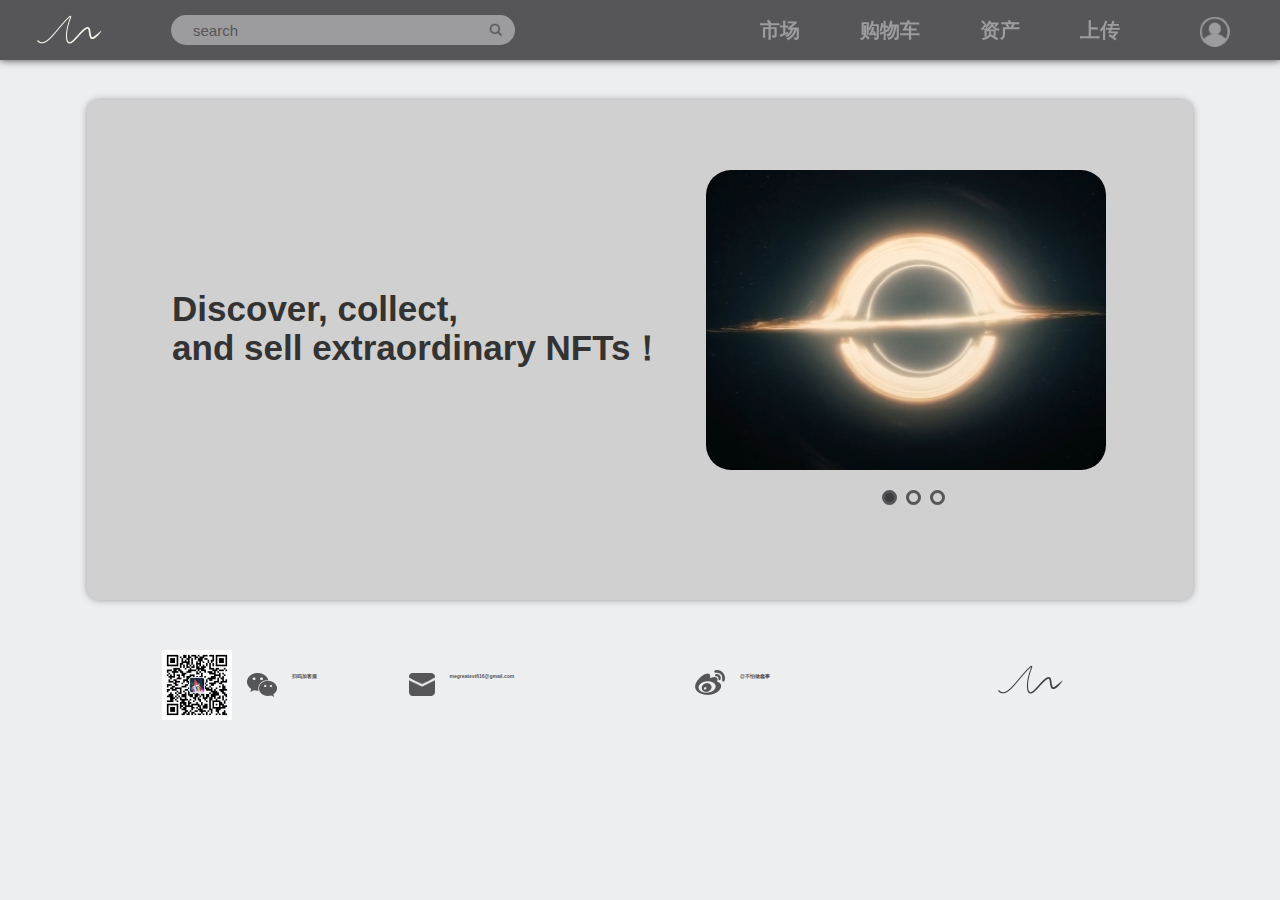
<file: 128-1/remake2/remake.html>
<!DOCTYPE html>
<html lang="en">
<head>
    <meta charset="UTF-8">
    <meta http-equiv="X-UA-Compatible" content="IE=edge">
    <meta name="viewport" content="width=device-width, initial-scale=1.0">
    <!--[if lt IE 9]>
      <script src="https://cdn.jsdelivr.net/npm/html5shiv@3.7.3/dist/html5shiv.min.js"></script>
      <script src="https://cdn.jsdelivr.net/npm/respond.js@1.4.2/dest/respond.min.js"></script>
    <![endif]-->
    <!-- 引入bootstrap文件 -->
    <script src="js/jquery.min.js"></script>
    <script src="js/public.js"></script>
    <link rel="stylesheet" href="bootstrap/css/bootstrap.min.css">
    <link rel="stylesheet" href="style.css">
    <title>REMAKE2</title>
</head>
<body>
    <!-- 头部 -->
    <div class="header w">
        <!-- logo -->
        <div class="logo">
            <li><a href="#" target="_self"><img src="images/logo.png" alt="" ></a></li>
        </div>
        <!-- user -->
        <div class="user">
            <ul>
                <li><a href="#" target="_self"><img src="images/user.png" alt=""></a></li>
            </ul>
        </div>
        <div class="search">
            <input type="text" value="search" placeholder="search">
            <button type="submit"></button>
        </div>
        <!-- 导航栏 -->
        <div class="nav">
            <ul>
              <li><a href="#">市场</a></li>
              <li><a href="#">购物车</a></li>
              <li><a href="#">资产</a></li>
              <li><a href="#">上传</a></li>
            </ul>
        </div>
        <div class="menu">
            <i></i>
            <i></i>
            <i></i>
        </div>
    </div>
    <div class="container">
        <div class="row carpet">
        <!-- slogan -->
        <div class="col-lg-6 col-md-6"><h1 class="slogan">Discover, collect, <br>and sell extraordinary NFTs！</h1></div>
        <div class="col-lg-6 col-md-6 selected">
            <div class="swiper">
            <input type="radio" name="btn" id="btn1" checked ><input type="radio" name="btn" id="btn2"><input type="radio" name="btn" id="btn3"><label for="btn1"></label><label for="btn2"></label><label for="btn3"></label>
            <ul>
                <li><a href="#" target="self"><img src="images/1.jpg" alt=""></a></li>
                <li><a href="#" target="self"><img src="images/2.jpg" alt=""></a></li>
                <li><a href="#" target="self"><img src="images/3.jpg" alt=""></a></li>
            </ul>
        </div>
        </div>
        </div>  
        <div class="row footer">
            <div class="col-lg-3 col-md-6 footer-box">
                <div class="qr"><img src="images/qr1.jpg" alt=""></div>
                <div class="wechat"><img src="images/wechat.png" alt=""></div>
                <div class="wechat-text">扫码加客服</div>
            </div>
            <div class="col-lg-3 col-md-6 footer-box">
                <div class="mail"><img src="images/mail.png" alt=""></div>
                <div class="mail-text"><a href="#">megreatest616@gmail.com</a></div>               
            </div>
            <div class="col-lg-3 col-md-6 footer-box">
                <div class="weibo"><img src="images/weibo.png" alt=""></div>
                <div class="weibo-text"><a href="#">@不怕做蠢事</a></div>        
            </div>
            <div class="col-lg-3 col-md-6 footer-box">
                <div class="bottom-logo"><img src="images/bottom-logo.png" alt=""></div>            
            </div>
        </div>          
    </div>      
</body>
</html>
</file>
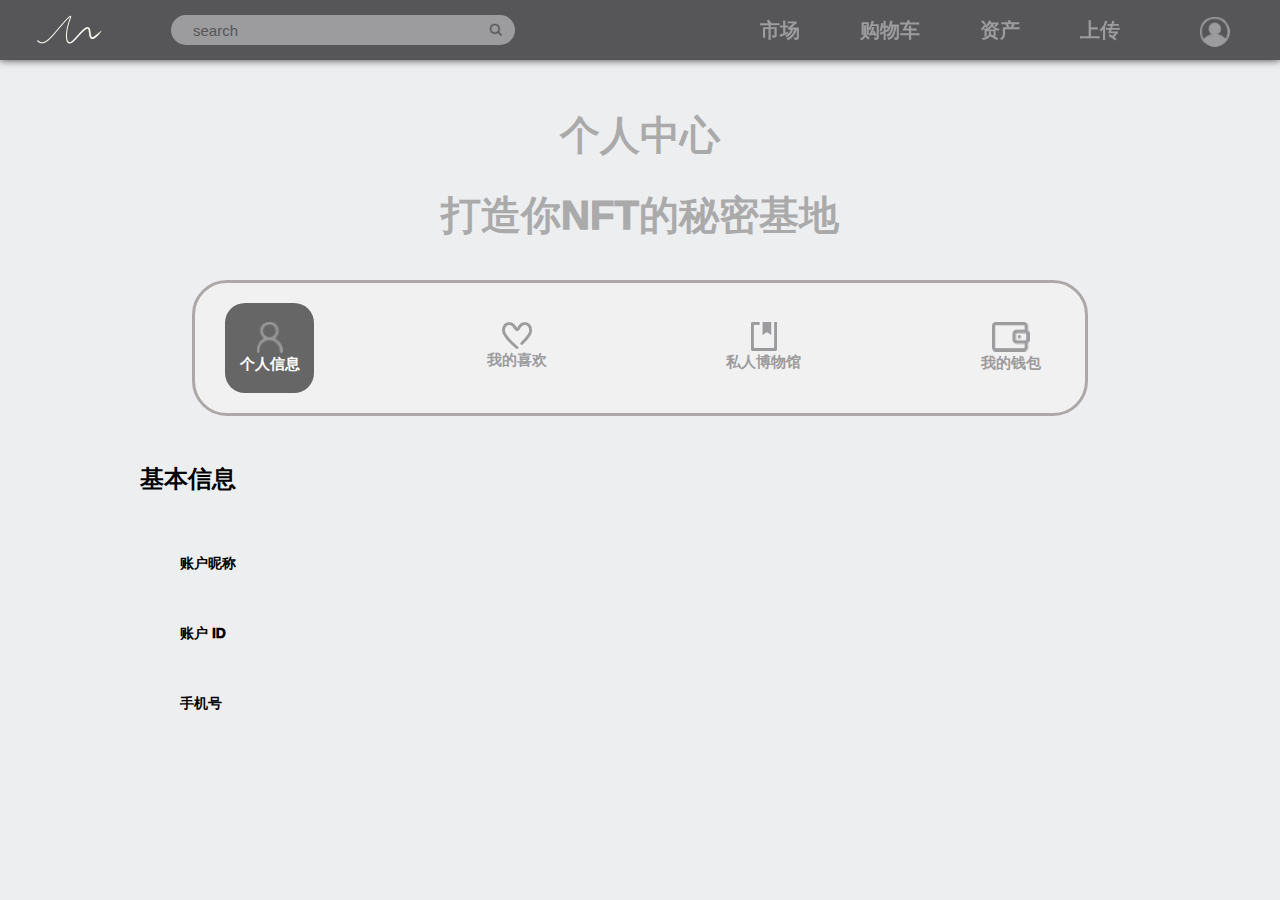
<file: 128-1/remake2/userpage.html>
<!DOCTYPE html>
<html lang="en">
<head>
    <meta charset="UTF-8">
    <meta http-equiv="X-UA-Compatible" content="IE=edge">
    <meta name="viewport" content="width=device-width, initial-scale=1.0">
    <!--[if lt IE 9]>
      <script src="https://cdn.jsdelivr.net/npm/html5shiv@3.7.3/dist/html5shiv.min.js"></script>
      <script src="https://cdn.jsdelivr.net/npm/respond.js@1.4.2/dest/respond.min.js"></script>
    <![endif]-->
    <!-- 引入bootstrap文件 -->
    <script src="js/jquery.min.js"></script>
    <script src="js/public.js"></script>
    <script>
        function getClass(className) { //className指class的值
         
                  var tagname = document.getElementsByTagName('*');  //获取指定元素
                  var tagnameAll = [];     //这个数组用于存储所有符合条件的元素
                  for (var i = 0; i < tagname.length; i++) {     //遍历获得的元素
                      if (tagname[i].className.indexOf(className)>=0){     //如果获得的元素中的class的值等于指定的类名，就赋值给tagnameAll
                          tagnameAll[tagnameAll.length] = tagname[i];
                      }
                  }
                  return tagnameAll;
               
          }
   
   
   
          window.onload=function(){//载入事件
              var btn=getClass('tab_btn');//获取按钮数组
              var div=getClass('tab_div');//获取div数组
              for(i=0;i<btn.length;i++){
                  btn[i].onclick=function(){//按钮点击事件
                      var index=(this.getAttribute('index')-0);//获取是第几个按钮按下
                      if(btn[index].className.indexOf('curr_btn')>=0) return;//如果按下的按钮为当前选中的按钮则无反应
                      for(i=0;i<btn.length;i++){
                          if(index==i){
                              btn[i].className='tab_btn curr_btn';
                              div[i].className='tab_div curr_div';
                          }else{
                              btn[i].className='tab_btn';
                              div[i].className='tab_div';
                          }
                      }
                  }
              }
          };
      </script>
    <link rel="stylesheet" href="bootstrap/css/bootstrap.min.css">
    <link rel="stylesheet" href="style1.css">
    <title>USER</title>
</head>
<body>
    <!-- 头部 -->
    <div class="header w">
        <!-- logo -->
        <div class="logo">
            <li><a href="#" target="_self"><img src="images/logo.png" alt="" ></a></li>
        </div>
        <!-- user -->
        <div class="user">
            <ul>
                <li><a href="#" target="_self"><img src="images/user.png" alt=""></a></li>
            </ul>
        </div>
        <div class="search">
            <input type="text" value="search" placeholder="search">
            <button type="submit"></button>
        </div>
        <!-- 导航栏 -->
        <div class="nav">
            <ul>
              <li><a href="#">市场</a></li>
              <li><a href="#">购物车</a></li>
              <li><a href="#">资产</a></li>
              <li><a href="#">上传</a></li>
            </ul>
        </div>
        <div class="menu">
            <i></i>
            <i></i>
            <i></i>
        </div>
    </div>
        <div class="carpet2">
            <div class="user-banner">
              个人中心<br><br>打造你NFT的秘密基地
            </div>
        </div>
        <main class="user-main">
            <div class="user-main1">
                <a href='javascript:void(0)' index='0' class='tab_btn curr_btn'><li class="个人信息"><div><div class="user-detail"><img src="images/user-information1.png" alt=""><div class="dscrb">个人信息</div></div></div></li></a>
                <a href='javascript:void(0)' index='1' class='tab_btn'><li class="我的喜欢"><div class="user-detail"><div><img src="images/user-like1.png" alt=""><div class="dscrb">我的喜欢</div></div></div></li></a>
                <a href='javascript:void(0)' index='2' class='tab_btn'><li class="私人博物馆"><div class="user-detail"><div><img src="images/user-collect1.png" alt=""><div class="dscrb">私人博物馆</div></div></div></li></a>
                <a href='javascript:void(0)' index='3' class='tab_btn'><li class="我的钱包"><div class="user-detail"><div><img src="images/user-wallet1.png" alt=""><div class="dscrb">我的钱包</div></div></div></li></a>
            </div>
            <div id='tab'>
                <div class='tab_div curr_div'>
                        <div class="user-main2-1">
                            <h3 class="基本信息">基本信息</h3>
                            <div class="information" >
                                <li class="账户昵称" >账户昵称</li>
                                <li class="账户ID" >账户 ID</li>
                                <li class="手机号" >手机号</li>
                            </div>
                        </div>
                </div>
            <div class='tab_div'>
                <div class="user-main2-2"><h3 class="loved">我的喜欢</h3>
                </div>
            </div>
            <div class='tab_div'>
            <div class="user-main2-3">
                <ul>
                <li class="全部">全部</li>
                <li class="出售中">出售中</li>
                <li class="未出售">未出售</li>
                </ul>
            </div>
            </div>
            <div class='tab_div'>
                <div class="user-main2-4">
                    绑定钱包
                    </div>
            </div>
            </div>
        </main>     
</body>
</html>
</file>
<file: 128-1/remake2/style.css>
/* 修改container最大宽度为1600 */
@media screen and (min-width: 1600px) {
    .container {
        width: 100%
    }
}

* {
    margin: 0;
    padding: 0;
}

.w {
    width: 100%;
    margin: auto;
}
li {
    list-style: none;
}
a{
    color: #9c9b9d;
    text-decoration: none;
}

a:hover{
    color: #9c9b9d;
    text-decoration: none;
}
a:link{
    text-decoration: none;
}
ul {
    list-style-type: none;
    margin: 0;
    padding: 0;
}
.header {
    position: fixed;
    top: 0;
    width: 100%;
    height: 60px;
    box-shadow: 0px 0px 8px #3d3c3e;
    background-color: #565557;
    z-index: 1;
}
.logo {
    float: left;
    margin-left: 30px;
    width: 86px;
    height: 60px;
}
.nav {
    float: right;
    margin-left: 20px;
}
.nav ul li {
    float: left;
    margin: 0 40px;
}
.nav ul li a {
    display: block;
    height: 60px;
    padding: 0 10px;
    line-height: 60px;
    font-size: 20px;
    font-weight: 600;
    color: #9c9b9d;
}
.nav ul li a:hover {
    display: inline-block;
    border-bottom: 5px solid #9c9b9d;
}
.user {
  float: right;
  line-height: 10px;
}
.user ul li {
  float: right;
  margin: 0 40px;
}
.user ul li a{
  display: block;
  height: 60px;
  padding: 0px 10px;
  line-height: 60px;
  font-size: 20px;
  font-weight: 600;
  color: #9c9b9d;
}

.user ul li a:hover {
  transform: scale(1.1);
  -webkit-transform: scale(1.1);
  -moz-transform: scale(1.1);
  -o-transform: scale(1.1);
  -ms-transform: scale(1.1);
}

/* .market ul li{
    float: none;
    font-size: 0;
    height: 0;
    width: 0;
    transition: 0;
    opacity: 0;
    transform: translateY(-100px);
    background-color: #565557;
    text-align: center;
}
.market{
  position: relative;
  text-align: center;
}
.market:hover li{
    float: none;
    height: 65px;
    width: 80px;
    opacity: 1;
    transform: translateY(0);
    margin:0px;
} */
.menu{
    width: 40px;
    border: 1.6px solid #eee;
    border-radius: 2px;
    margin-top:13px;
    margin-left:10px;
    display: none;
  }
.menu i{
    display:block;
    width: 30px;
    height: 2px;
    background:#eee;
    margin:6px auto;
    cursor: pointer;
  }
.search {
    float: left;
    width: 400px;
    height: 50px;
    margin-left: 40px;
}

.search input {
    float: left;
    width: 310px;
    height: 30px;
    margin: 15px;
    margin-right: 0;
    border: 2px solid #9c9b9d;
    border-top-left-radius: 17px;
    border-bottom-left-radius: 17px;
    background-color: #9c9b9d;
    color: #565557;
    font-size: 15px;
    padding-left: 20px;
}

.search button {
    float: left;
    width: 34px;
    height: 30px;
    margin: 15px;
    margin-left: 0;
    border: 0px solid #9c9b9d;
    border-top-right-radius: 17px;
    border-bottom-right-radius: 17px;
    background-color: #9c9b9d;
    background: url(images/search.png);
}

.carpet{
    width:97%;
    height: 500px;
    margin: 0 auto;
    padding:20px;
    margin-top:100px;
    border-radius:12px;
    background-color:#d0d0d0;
    box-shadow: 0 0 7px #9c9b9d;
    z-index: 0;
}

.slogan{
    margin-top: 170px;
    margin-bottom: 180px;
    margin-left: 50px;
    margin-right: -50px;
    padding: 0;
    font-size: 35px;
    font-weight: 800;
}

/* 轮播图 */
.swiper img{
    border-radius: 25px;
}
.selected{
    margin-top: 20px;
    display: flex;
    justify-content: center;
    align-items: center;
    height: 400px;
    overflow: hidden;
}
.swiper{
    padding-top: 30px ;
    position: relative;
    width: 400px;
    height: 400px;
    overflow: hidden;
}
.swiper input{
    display: none;
}
label{
    position: absolute;
    bottom: 30px;
    width: 15px;
    height: 15px;
    border: 3px solid #565557;
    border-radius: 50%;
    background-color: #d0d0d0;
}
label[for='btn1']{
    left: 44%;
}
label[for='btn2']{
    left: 50%;
}
label[for='btn3']{
    left: 56%;
}
.swiper ul{
    display: flex;
    width: 400px;
    transition: all 0.5s;
}
.swiper li{
    list-style-type: none;
}
#btn1:checked ~ ul{
    margin-left: 0;
}
#btn2:checked ~ ul{
    margin-left: -400px;
}
#btn3:checked ~ ul{
    margin-left: -800px;
}

#btn1:checked~label[for='btn1']{
    background-color: #3d3c3e;
}
#btn2:checked~label[for='btn2']{
    background-color: #3d3c3e;
}
#btn3:checked~label[for='btn3']{
    background-color: #3d3c3e;
}
.footer{
    width:97%;
    height: 65px;
    margin: 0 auto;
    background-color: none  ;
    padding:20px;
    margin-top:30px;
    margin-bottom:30px;
    border-radius:12px;
}
.footer-box{
    height: 80px;
}
.qr{
    float: left;
    padding-left: 40px;
    margin-top: none;
  }
  
  .wechat{
    float: left;
    padding-left: 15px;
    margin-top: 23px;
  }
  
  .wechat-text{
    float: left;
    padding-left: 15px;
    margin-top: 23px;
    font-size: 5px;
    font-weight: 600;
    color: #565557;
  }
  
  .mail{
    float: left;
    padding-left: 90px;
    margin-top: 23px;
  }
  
  .mail-text{
    float: left;
    padding-left: 15px;
    margin-top: 23px; 
    font-size: 5px;
    font-weight: 600;
    color: #565557;
  }
  
  .mail-text a{
    float: left;
    color: #565557;
  }
  
  .mail-text a:hover {
    color: #9c9b9d;
  }
  
  .weibo{
    float: left;
    padding-left: 120px;
    margin-top: 20px;
  }
  
  .weibo-text{
    float: left;
    padding-left: 15px;
    margin-top: 23px;
    font-size: 5px;
    font-weight: 600;
    color: #565557;
  }
  
  .weibo-text a{
    float: left;
    color: #565557;
  }
  
  .weibo-text a:hover {
    color: #9c9b9d;
  }
  
  .bottom-logo{
    float: left;
    padding-left: 150px;
    margin-top: 0px;
  }
  body{
    background:#edeef0;
  }
@media(max-width:1600px){
    .mail{
        padding-left: 20px;
    }
      
    .weibo{
        padding-left: 40px;
    }

    .bottom-logo{
        padding-left: 70px;
    }
}

@media(max-width:1380px){
    .nav {
        float: right;
        margin-left: 20px;
    }
    .nav ul li {
        float: left;
        margin: 0 10px;
    }
    .nav ul li a {
        display: block;
        height: 60px;
        padding: 0 20px;
        line-height: 60px;
        font-size: 20px;
        font-weight: 600;
        color: #9c9b9d;
    }
    .search {
        width: 400px;
    }
    
    .search input {
        width: 310px;
    }
}

@media(max-width:1200px){
    .mail{
        padding-left: 80px;
    }
      
    .weibo{
        padding-left: 120px;
    }

    .bottom-logo{
        padding-left: 150px;
    }     
}
@media(max-width:1160px){
    .user {
        float: right;
        padding-right: none;
        line-height: 10px;
      }

.logo{
    display: none;
}
.search {
    float: right;
    margin: auto;
    width: 600px;
}

.nav li {
    width: 100%;
    height: 100%;
    padding: 10px 20px 50px 100px;
}

.nav{
  margin-left:0;
  width: 100%;
  text-align: center;
  border: 1px solid #aaa;
  display: none;
}

.nav ul li{
padding: 0px;
margin:0;
}

.nav ul li a{
background-color:rgba(255,255,255,0.9);
padding:0;
margin-top: 0;
border: 1px solid #eee;
}

.nav ul li a:hover{
    display: block;
}

.menu{
    display: block;
}
      
.menu i{
    transform-origin: left;transition:0.3s;
}
.menu.active i:nth-child(1){transform:rotate(30deg);width:33px;}
.menu.active i:nth-child(2){opacity: 0;}
.menu.active i:nth-child(3){transform:rotate(-30deg);width:33px;}
    
.search input {
    width: 300px;
}
}

@media(max-width:996px){
    .qr{
        padding-left: 180px;
    }

    .mail{
        padding-left: 220px;
    }
      
    .weibo{
        padding-left: 260px;
    }

    .bottom-logo{
        padding-left: 290px;
    }    
    .search {
        width: 500px;
    }
}
@media(max-width:992px){
    .carpet{
        height: 950px;      
    }
}
@media(max-width:840px){
    .search {
        width: 450px;
    }
    .search input {
        width: 300px;
    }     
}
@media(max-width:800px){
    .search {
        width: 400px;
    }
    .search input {
        width: 260px;
    }    
}
@media(max-width:740px){
    .search {
        width: 360px;
    }
    .search input {
        width: 240px;
    }     
}
@media(max-width:700px){
    .search {
        width: 300px;
    }
    .search input {
        width: 210px;
    }

    .qr{
        padding-left: 110px;
    }
    .mail{
        padding-left: 150px;
    }
      
    .weibo{
        padding-left: 190px;
    }

    .bottom-logo{
        padding-left: 220px;
    }  
}

@media(max-width:640px){
    .search {
        width: 250px;
    }
    .search input {
        width: 160px;
    }     
}
</file>
<file: 128-1/remake2/style1.css>
a{
  color: #9c9b9d;
  text-decoration: none;
}

a:hover{
  color: #9c9b9d;
  text-decoration: none;
}
a:link{
  text-decoration: none;
}
ul {
  list-style-type: none;
  margin: 0;
  padding: 0;
}
/* 修改container最大宽度为1600 */
@media screen and (min-width: 1600px) {
  .container {
      width: 100%
  }
}

* {
  margin: 0;
  padding: 0;
}

.w {
  width: 100%;
  margin: auto;
}
li {
  list-style: none;
}
.header {
  position: fixed;
  top: 0;
  width: 100%;
  height: 60px;
  box-shadow: 0px 0px 8px #3d3c3e;
  background-color: #565557;
  z-index: 1;
}
.logo {
  float: left;
  margin-left: 30px;
  width: 86px;
  height: 60px;
}
.nav {
  float: right;
  margin-left: 20px;
}
.nav ul li {
  float: left;
  margin: 0 40px;
}
.nav ul li a {
  display: block;
  height: 60px;
  padding: 0 10px;
  line-height: 60px;
  font-size: 20px;
  font-weight: 600;
  color: #9c9b9d;
}
.nav ul li a:hover {
  display: inline-block;
  border-bottom: 5px solid #9c9b9d;
}
.user {
float: right;
line-height: 10px;
}
.user ul li {
float: right;
margin: 0 40px;
}
.user ul li a{
display: block;
height: 60px;
padding: 0px 10px;
line-height: 60px;
font-size: 20px;
font-weight: 600;
color: #9c9b9d;
}

.user ul li a:hover {
transform: scale(1.1);
-webkit-transform: scale(1.1);
-moz-transform: scale(1.1);
-o-transform: scale(1.1);
-ms-transform: scale(1.1);
}

/* .market ul li{
  float: none;
  font-size: 0;
  height: 0;
  width: 0;
  transition: 0;
  opacity: 0;
  transform: translateY(-100px);
  background-color: #565557;
  text-align: center;
}
.market{
position: relative;
text-align: center;
}
.market:hover li{
  float: none;
  height: 65px;
  width: 80px;
  opacity: 1;
  transform: translateY(0);
  margin:0px;
} */
.menu{
  width: 40px;
  border: 1.6px solid #eee;
  border-radius: 2px;
  margin-top:13px;
  margin-left:10px;
  display: none;
}
.menu i{
  display:block;
  width: 30px;
  height: 2px;
  background:#eee;
  margin:6px auto;
  cursor: pointer;
}
.search {
  float: left;
  width: 400px;
  height: 50px;
  margin-left: 40px;
}

.search input {
  float: left;
  width: 310px;
  height: 30px;
  margin: 15px;
  margin-right: 0;
  border: 2px solid #9c9b9d;
  border-top-left-radius: 17px;
  border-bottom-left-radius: 17px;
  background-color: #9c9b9d;
  color: #565557;
  font-size: 15px;
  padding-left: 20px;
}

.search button {
  float: left;
  width: 34px;
  height: 30px;
  margin: 15px;
  margin-left: 0;
  border: 0px solid #9c9b9d;
  border-top-right-radius: 17px;
  border-bottom-right-radius: 17px;
  background-color: #9c9b9d;
  background: url(images/search.png);
}

.carpet{
  width:97%;
  height: 500px;
  margin: 0 auto;
  padding:20px;
  margin-top:100px;
  border-radius:12px;
  background-color:#d0d0d0;
  box-shadow: 0 0 7px #9c9b9d;
  z-index: 0;
}

.carpet2{
  width: 100%;
  height: 360px;
  margin: auto;
  padding: 0px;
  margin-top:-15px;
  border-radius:12px;
  /* background-color:#d0d0d0;
  box-shadow: 0 0 7px #9c9b9d; */
  z-index: -4;
}

.slogan{
  margin-top: 170px;
  margin-bottom: 180px;
  margin-left: 50px;
  margin-right: -50px;
  padding: 0;
  font-size: 35px;
  font-weight: 800;
}

.user-banner{
  text-align: center;
  margin: 100px;
  padding-top: 30px;
  padding-bottom: 30px;
  line-height: 40px;
  font-size: 40px;
  font-weight: 1000;
  color: #aaa;
  z-index: -10;
}


.user-main1{
  width: 70%;
  display: flex;
  justify-content: space-between;
  border:3px solid rgb(173, 167, 167);
  border-radius: 35px;
  margin:0 auto;
  margin-top: -165px;
  background-color: rgb(247, 244, 244,0.5);
}

.user-main1 a{
  float: left;
  width: 10%;
  padding: 4px;
  margin-top: 20px;
  margin-bottom: 20px;
  margin-left:30px;
  margin-right:30px;
  cursor: pointer;
  color: #9c9b9d;
  font-size: 20px;
  font-weight: 1000;
  justify-content:space-between;
  border:2px solid #3d3c3e;
  border-radius: 20px;
  border:none;
}
.user-main2-1{
  display: flex;
  flex-direction: column;
  margin-left: 100px;
}

.user-main2-1 li,.基本信息{
  margin-top: 50px;
  margin-left: 40px;
  cursor: pointer;
  color: #000;
  font-weight: 1000;
  justify-content: flex-start;
}

.information{
  margin-left: 40px;
}

.loved{
  margin-top: 50px;
  margin-left: 140px;
  font-family: Helvetica;
  font-weight: 900;
}



.user-main2-3 li{
  margin-top:50px ;
  float: left;
  margin-left: 140px;
  font-size: 20px;
  font-weight: 1000;
  cursor: pointer;
}

.user-main2-3 li:hover{
  border-bottom: 4px solid #000;
}

.user-main2-4 {
  margin-top:50px ;
  float: left;
  margin-left: 140px;
  font-size: 20px;
  font-weight: 1000;
  cursor: pointer;
}

.tab_div{
  display: none;
}

.curr_btn{
  background: #666 !important;
  color: white!important;
}

.curr_div{
  display: block !important;
}

.tab_btn:hover{
  background: #666;
  color: white;
}


body{
  background:#edeef0;
}

@media(max-width:1380px) {
  .nav {
    float: right;
    margin-left: 20px;
}
.nav ul li {
    float: left;
    margin: 0 10px;
}
.nav ul li a {
    display: block;
    height: 60px;
    padding: 0 20px;
    line-height: 60px;
    font-size: 20px;
    font-weight: 600;
    color: #9c9b9d;
}
.search {
    width: 400px;
}

.search input {
    width: 310px;
}
}

@media(max-width:1200px){
  .mail{
      padding-left: 80px;
  }
    
  .weibo{
      padding-left: 120px;
  }

  .bottom-logo{
      padding-left: 150px;
  }
  .dscrb{
    display: none;
  }   
}
@media(max-width:1160px){
  .user {
      float: right;
      padding-right: none;
      line-height: 10px;
    }

.logo{
  display: none;
}
.search {
  float: right;
  margin: auto;
  width: 600px;
}

.nav li {
  width: 100%;
  height: 100%;
  padding: 10px 20px 50px 100px;
}

.nav{
margin-left:0;
width: 100%;
text-align: center;
border: 1px solid #aaa;
display: none;
}

.nav ul li{
padding: 0px;
margin:0;
}

.nav ul li a{
background-color:rgba(255,255,255,0.9);
padding:0;
margin-top: 0;
border: 1px solid #eee;
}

.nav ul li a:hover{
  display: block;
}

.menu{
  display: block;
}
    
.menu i{
  transform-origin: left;transition:0.3s;
}
.menu.active i:nth-child(1){transform:rotate(30deg);width:33px;}
.menu.active i:nth-child(2){opacity: 0;}
.menu.active i:nth-child(3){transform:rotate(-30deg);width:33px;}
  
.search input {
  width: 300px;
}
}

@media(max-width:996px){
  .qr{
      padding-left: 180px;
  }

  .mail{
      padding-left: 220px;
  }
    
  .weibo{
      padding-left: 260px;
  }

  .bottom-logo{
      padding-left: 290px;
  }    
  .search {
      width: 500px;
  }
}
@media(max-width:840px){
  .search {
      width: 450px;
  }
  .search input {
      width: 300px;
  }     
}
@media(max-width:800px){
  .search {
      width: 400px;
  }
  .search input {
      width: 260px;
  }    
}
@media(max-width:740px){
  .search {
      width: 360px;
  }
  .search input {
      width: 240px;
  }     
}
@media(max-width:700px){
  .search {
      width: 300px;
  }
  .search input {
      width: 210px;
  }

  .qr{
      padding-left: 110px;
  }
  .mail{
      padding-left: 150px;
  }
    
  .weibo{
      padding-left: 190px;
  }

  .bottom-logo{
      padding-left: 220px;
  }  
}

@media(max-width:640px){
  .search {
      width: 250px;
  }
  .search input {
      width: 160px;
  }     
}

.user-detail{
  text-align: center;
  font-size: 15px;
  padding-bottom: 15px;
  padding-top: 15px;
}
</file>
